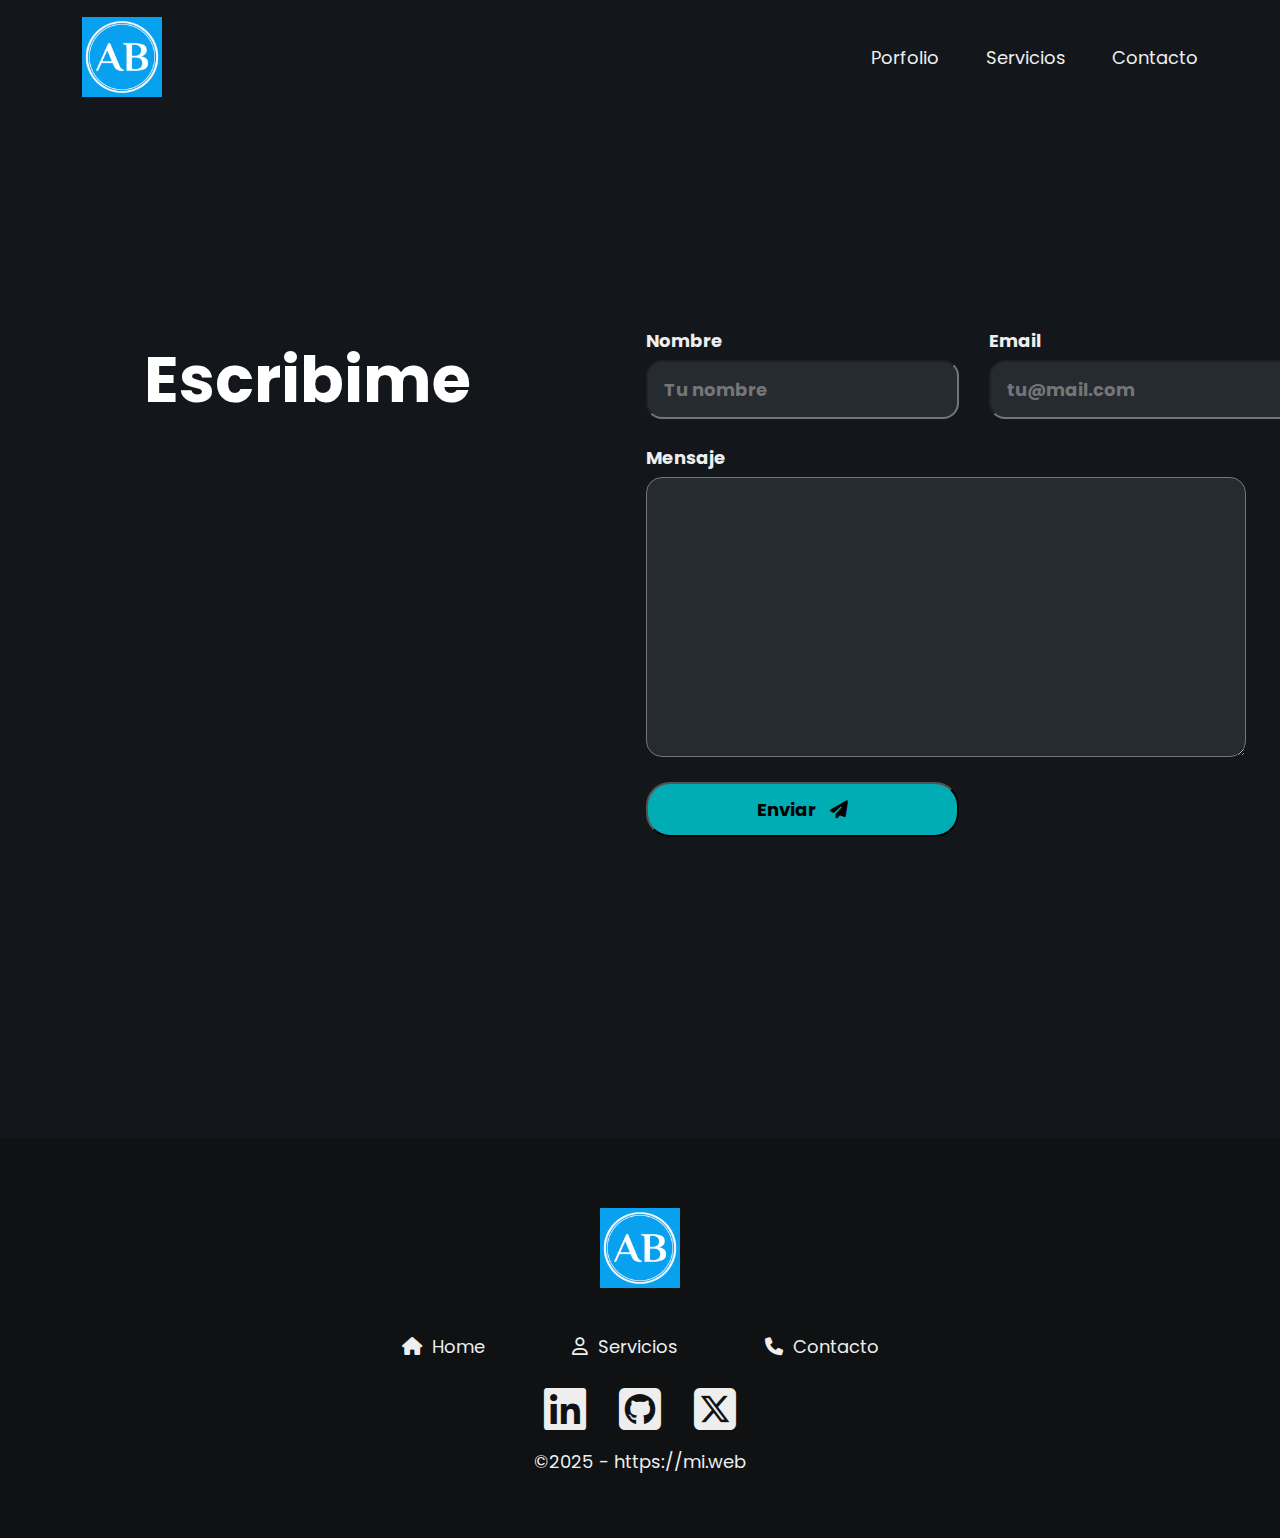
<file: contacto.html>
<!DOCTYPE html>
<html lang="en">
  <head>
    <meta charset="UTF-8" />
    <meta name="viewport" content="width=device-width, initial-scale=1.0" />
    <title>Contacto</title>
    <link rel="preconnect" href="https://fonts.googleapis.com" />
    <link rel="preconnect" href="https://fonts.gstatic.com" crossorigin />
    <link
      href="https://fonts.googleapis.com/css2?family=Poppins:ital,wght@0,100;0,200;0,300;0,400;0,500;0,600;0,700;0,800;0,900;1,100;1,200;1,300;1,400;1,500;1,600;1,700;1,800;1,900&display=swap"
      rel="stylesheet"
    />

    <link
      rel="stylesheet"
      href="https://cdnjs.cloudflare.com/ajax/libs/font-awesome/6.7.2/css/all.min.css"
    />

    <script defer src="./components/header.js"></script>
    <link rel="stylesheet" href="./components/header.css" />

    <script defer src="./components/contact.js"></script>
    <link rel="stylesheet" href="./components/contact.css" />

    <script defer src="./components/footer.js"></script>
    <link rel="stylesheet" href="./components/footer.css" />

    <script defer src="./pages/contacto.js"></script>
    <link rel="stylesheet" href="./pages/contacto.css" />
  </head>
  <body>
    <div class="header-container"></div>
    <div class="contact-container"></div>
    <div class="footer-container"></div>
  </body>
</html>
</file>
<file: components/header.css>
.header__contenedor {
  background-color: #13171c;
  height: 114px;
  padding: 0 24px;
  display: flex;
  flex-direction: row;
  justify-content: space-between;
  align-items: center;
}

@media (min-width: 769px) {
  .header__contenedor {
    padding-left: 82px;
    padding-right: 82px;
  }
}

.header__contenedor-logo {
  height: 80px;
  width: 80px;
}

.header__logo {
  width: 100%;
  height: 100%;
  object-fit: cover;
}

@media (min-width: 769px) {
  .header__contenedor-menu {
    display: none;
  }
}

.header__contenedor-links {
  display: none;
}

@media (min-width: 769px) {
  .header__contenedor-links {
    width: 327px;
    height: 47px;
    display: flex;
    flex-direction: row;
    justify-content: space-between;
    align-items: center;
  }
}

.header__link {
  font-family: "Poppins";
  font-size: 18px;
  font-weight: 400;
  color: #eeeeee;
  text-decoration: none;
}

.header__link:hover,
.header__link:active,
.header__link:visited {
  color: #eeeeee;
  text-decoration: none;
}

.ventana {
  margin: 0;
  position: absolute;
  top: 0;
  bottom: 0;
  left: 0;
  right: 0;
  background-color: #000000;
  display: none;
}

.botonAbreVentana {
  width: 80px;
  height: 80px;
}

.botonCierraVentana {
  position: absolute;
  top: 17px;
  right: 24px;
  font-size: 70px;
  width: 80px;
  height: 80px;
}

.header__contenedor-links-ventana {
  border: solid white;
  margin: 0 auto;
  width: 275px;
  height: 288px;
  display: flex;
  flex-direction: column;
  justify-content: space-between;
  align-items: center;
  padding: 15px;
  margin-top: 200px;
}

.header__link-ventana {
  font-family: "Poppins";
  font-size: 42px;
  font-weight: 500;
  color: #ffffff;
  text-decoration: none;
}

.header__link-ventana:hover,
.header__link-ventana:active,
.header__link-ventana:visited {
  color: #ffffff;
  text-decoration: none;
}
</file>
<file: components/contact.css>
.caption {
  font-family: "Poppins";
  font-weight: 700;
  font-size: 18px;
  color: #eeeeee;
  line-height: 100%;
}

.contact {
  width: 100%;
  height: 997px;
  padding: 39px 25px 0px 37px;
  background-color: #13171c;
  display: flex;
}

@media (min-width: 769px) {
  .contact {
    height: 900px;
    padding-top: 120px;
  }
}

@media (min-width: 1280px) {
  .contact {
    height: 1024px;
    padding-top: 218px;
  }
}

.contact__contenedor {
  margin: 0 auto;
  width: 313px;
  height: 100%;
  display: flex;
  flex-direction: column;
  align-items: center;
}

@media (min-width: 769px) {
  .contact__contenedor {
    width: 769px;
    flex-direction: row;
    justify-content: space-between;
    align-items: flex-start;
  }
}

@media (min-width: 1280px) {
  .contact__contenedor {
    margin: 0 auto;
    width: 1200px;
    height: 460px;
    flex-direction: row;
    justify-content: space-between;
    align-items: flex-start;
    gap: 77px;
  }
}

.contact__title {
  font-family: "Poppins";
  font-weight: 700;
  font-size: 42px;
  color: #ffffff;
  text-align: center;
  width: 100%;
  height: 56px;
  margin-bottom: 36px;
  margin-top: 0;
}

@media (min-width: 1280px) {
  .contact__title {
    font-size: 64px;
  }
}

.contact__form {
  margin: 0;
  height: 649px;
  width: 100%;
  display: flex;
  flex-direction: column;
}

@media (min-width: 1280px) {
  .contact__form {
    max-width: 600px;
  }
}

.contact__fieldset {
  margin: 0;
  width: 313px;
  display: flex;
  flex-direction: column;
  gap: 10px;
}
.contact__nombre-email-container {
  margin: 0;
  width: 100%;
  display: flex;
  flex-direction: column;
  gap: 30px;
}

@media (min-width: 1280px) {
  .contact__nombre-email-container {
    flex-direction: row;
  }
}

.contact__input-nombre {
  margin: 0;
  max-width: 313px;
  height: 59px;
  border-radius: 16px;
  background-color: #393e4680;
  padding-left: 16px;
}

@media (min-width: 1280px) {
  .contact__input-nombre {
    max-width: 376px;
  }
}

.contact__input-email {
  margin: 0;
  max-width: 313px;
  height: 59px;
  border-radius: 16px;
  background-color: #393e4680;
  padding-left: 16px;
  text-decoration: none;
}

@media (min-width: 1280px) {
  .contact__input-email {
    max-width: 376px;
  }
}

.contact__fieldset-mensaje {
  margin: 0;
  display: flex;
  flex-direction: column;
  gap: 10px;
}

.contact__label-mensaje {
  margin-top: 30px;
}

.contact__textarea-mensaje {
  margin: 0;
  width: 100%;
  max-width: 313px;
  height: 280px;
  border-radius: 16px;
  background-color: #393e4680;
  padding: 16px;
}

@media (min-width: 1280px) {
  .contact__textarea-mensaje {
    max-width: 600px;
  }
}

.contact__textarea-mensaje:fill {
  color: #000000;
  background-color: rgba(232, 240, 254);
}

.contact__submit-section {
  margin-top: 25px;
  width: 100%;
  max-width: 313px;
  height: 55px;
}

.contact__submit-button {
  margin: 0;
  width: 313px;
  height: 55px;
  border-radius: 24px;
  background-color: #00adb5;
  color: #000000;
}

.contact__submit-button-icon {
  margin-left: 10px;
}

.contact__alerta {
  width: 375px;
  height: 375px;
  display: none;
  margin: 0 auto;
  background-color: #00adb5;
  position: absolute;
  z-index: 20;
}

@media (min-width: 769px) {
  .contact__alerta {
    width: 500px;
    height: 300px;
  }
}

.contact__botonCierraAlerta {
  position: absolute;
  top: 17px;
  right: 24px;
  font-size: 30px;
  width: 40px;
  height: 40px;
}

.contact__contenedor-alerta {
  margin: 0 auto;
  width: 90%;
  height: 90%;
  padding: 15px;
  margin-top: 60px;
}

.contact__alerta-mensaje {
  margin: 0 auto;
  text-align: center;
  font-family: "Poppins";
  font-size: 30px;
  font-weight: 400;
  color: #ffffff;
}

.overlay {
  position: fixed;
  top: 0;
  left: 0;
  width: 100%;
  height: 100%;
  background-color: rgba(0, 0, 0, 0.5);
  z-index: 10;
  display: none;
}
</file>
<file: components/footer.css>
.footer__contenedor {
  background-color: #0f1113;
  width: 100%;
  height: 534px;
  padding-top: 70px;
  padding-bottom: 70px;
  display: flex;
  flex-direction: column;
  justify-content: space-between;
  align-items: center;
}

@media (min-width: 769px) {
  .footer__contenedor {
    height: 400px;
  }
}

.footer__contenedor-logo {
  width: 80px;
  height: 80px;
  margin-bottom: 50px;
}

.footer__logo {
  width: 100%;
  height: 100%;
  object-fit: cover;
}
.footer__contenedor-links-sections {
  width: 139px;
  height: 141px;
  display: flex;
  flex-direction: column;
  align-items: center;
  gap: 10px;
}

@media (min-width: 769px) {
  .footer__contenedor-links-sections {
    width: 477px;
    height: 50px;
    flex-direction: row;
    justify-content: space-between;
  }
}

.footer__contenedor-links-sections-link-container {
  height: 47px;
}

.footer__contenedor-links-sections-link {
  font-family: "Poppins";
  font-weight: 400;
  font-size: 18px;
  line-height: 100%;
  color: #eeeeee;
  text-decoration: none;
}

.footer__contenedor-links-sections-icon {
  margin-right: 10px;
}

.footer__contenedor-links-redes {
  width: 192px;
  height: 55px;
  padding: 0;
  display: flex;
  flex-direction: row;
  justify-content: space-between;
  align-items: center;
}

.social-link {
  color: #eeeeee;
  font-size: 48px;
  margin: 0;
  display: flex;
  align-items: center;
  text-decoration: none;
}

.social-link:hover {
  text-decoration: none;
  opacity: 0.7;
}

.footer__contenedor-my-link {
  margin-top: 15px;
  width: 240px;
  height: 27px;
  font-family: "Poppins";
  font-weight: 400px;
  font-size: 18px;
  color: #eeeeee;
  text-align: center;
}
</file>
<file: pages/contacto.css>
* {
  box-sizing: border-box;
}

body {
  margin: 0;
  padding: 0;
}
</file>
